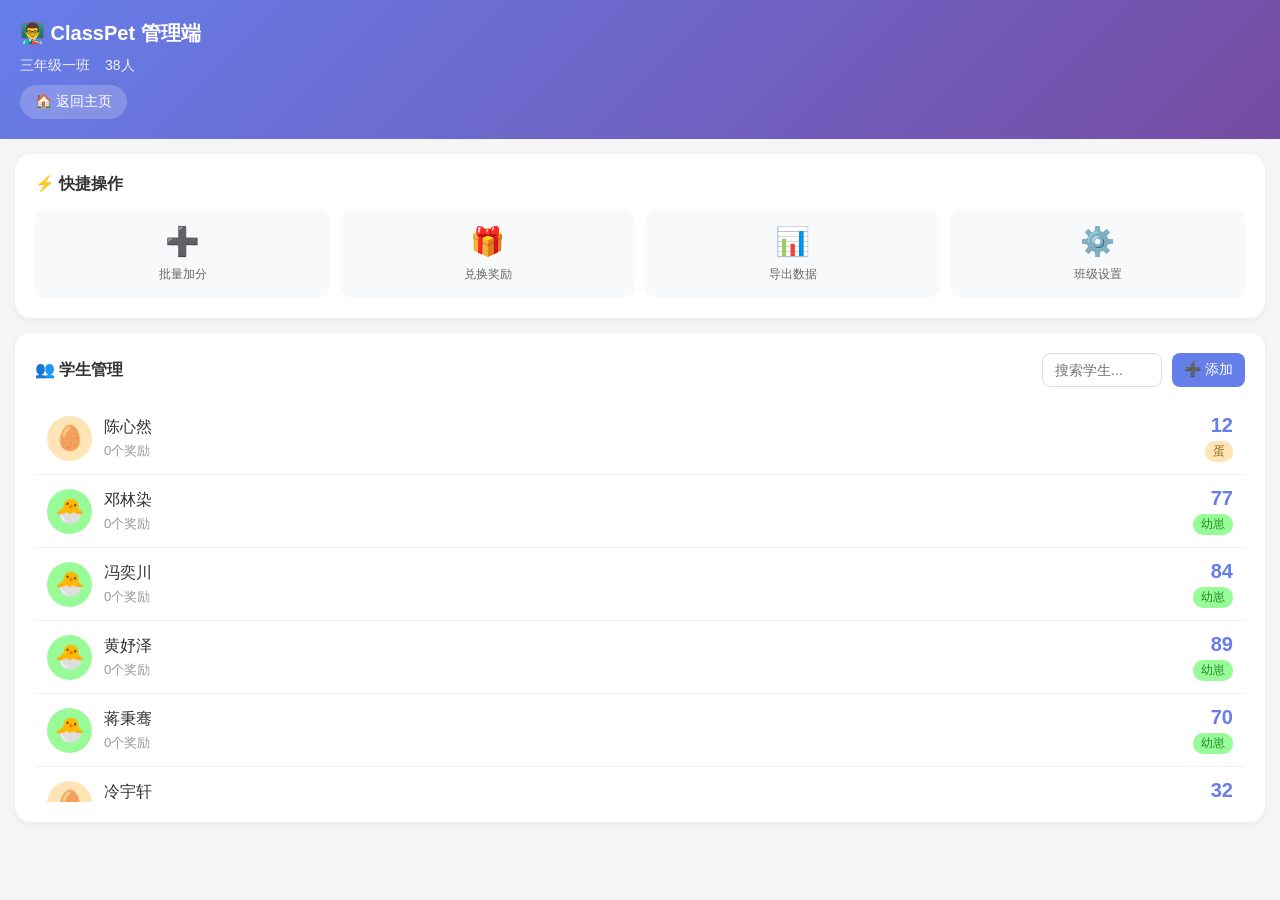
<file: admin.html>
<!DOCTYPE html>
<html lang="zh-CN">
<head>
    <meta charset="UTF-8">
    <meta name="viewport" content="width=device-width, initial-scale=1.0, maximum-scale=1.0, user-scalable=no">
    <title>ClassPet Pro - 教师管理</title>
    <link rel="stylesheet" href="assets/css/admin.css">
</head>
<body>
    <div id="app">
        <!-- 顶部 -->
        <header class="admin-header">
            <h1>👨‍🏫 ClassPet 管理端</h1>
            <div class="header-info">
                <span class="class-name">三年级一班</span>
                <span class="student-count">38人</span>
            </div>
            <a href="index.html" class="btn-back">🏠 返回主页</a>
        </header>

        <!-- 主内容 -->
        <main class="admin-main">
            <!-- 快捷操作 -->
            <section class="quick-actions">
                <h2>⚡ 快捷操作</h2>
                <div class="action-grid">
                    <button class="action-btn" id="btnAddScore">
                        <span class="icon">➕</span>
                        <span class="label">批量加分</span>
                    </button>
                    <button class="action-btn" id="btnQuickRedeem">
                        <span class="icon">🎁</span>
                        <span class="label">兑换奖励</span>
                    </button>
                    <button class="action-btn" id="btnExport">
                        <span class="icon">📊</span>
                        <span class="label">导出数据</span>
                    </button>
                    <button class="action-btn" id="btnSettings">
                        <span class="icon">⚙️</span>
                        <span class="label">班级设置</span>
                    </button>
                </div>
            </section>

            <!-- 学生列表 -->
            <section class="student-list-section">
                <div class="section-header">
                    <h2>👥 学生管理</h2>
                    <div class="search-box">
                        <input type="text" id="searchStudent" placeholder="搜索学生...">
                        <button id="btnAddStudent">➕ 添加</button>
                    </div>
                </div>
                <div class="student-list" id="studentList">
                    <!-- 动态生成 -->
                </div>
            </section>
        </main>

        <!-- 学生详情/编辑弹窗 -->
        <div class="modal" id="studentEditModal">
            <div class="modal-content">
                <div class="modal-header">
                    <h3 id="editModalTitle">编辑学生</h3>
                    <button class="close-btn" id="closeEditModal">&times;</button>
                </div>
                <div class="form-group">
                    <label>姓名</label>
                    <input type="text" id="editName" placeholder="学生姓名">
                </div>
                <div class="form-group">
                    <label>当前积分</label>
                    <input type="number" id="editScore" placeholder="0">
                </div>
                <div class="form-group">
                    <label>当前阶段</label>
                    <div class="stage-display" id="editStage">蛋</div>
                </div>
                <div class="form-actions">
                    <button class="btn-secondary" id="btnCancelEdit">取消</button>
                    <button class="btn-primary" id="btnSaveStudent">保存</button>
                    <button class="btn-danger" id="btnDeleteStudent">删除</button>
                </div>
            </div>
        </div>

        <!-- 批量加分弹窗 -->
        <div class="modal" id="batchScoreModal">
            <div class="modal-content">
                <div class="modal-header">
                    <h3>批量加分</h3>
                    <button class="close-btn" id="closeBatchModal">&times;</button>
                </div>
                <div class="batch-options">
                    <label>选择学生</label>
                    <div class="student-select-list" id="batchStudentList">
                        <!-- 复选框列表 -->
                    </div>
                    <div class="select-all">
                        <input type="checkbox" id="selectAll">
                        <label for="selectAll">全选</label>
                    </div>
                </div>
                <div class="form-group">
                    <label>加分数量</label>
                    <div class="score-input-group">
                        <button class="btn-score-preset" data-value="1">+1</button>
                        <button class="btn-score-preset" data-value="5">+5</button>
                        <button class="btn-score-preset" data-value="10">+10</button>
                        <input type="number" id="batchScoreValue" placeholder="自定义">
                    </div>
                </div>
                <div class="form-actions">
                    <button class="btn-secondary" id="btnCancelBatch">取消</button>
                    <button class="btn-primary" id="btnConfirmBatch">确认加分</button>
                </div>
            </div>
        </div>

        <!-- 班级设置弹窗 -->
        <div class="modal" id="settingsModal">
            <div class="modal-content modal-large">
                <div class="modal-header">
                    <h3>⚙️ 班级设置</h3>
                    <button class="close-btn" id="closeSettingsModal">&times;</button>
                </div>
                
                <div class="settings-tabs">
                    <button class="tab-btn active" data-tab="basic">基础设置</button>
                    <button class="tab-btn" data-tab="stages">进化阶段</button>
                    <button class="tab-btn" data-tab="rewards">奖励设置</button>
                </div>
                
                <div class="tab-content" id="settingsContent">
                    <!-- 基础设置 -->
                    <div class="tab-panel active" data-panel="basic">
                        <div class="form-group">
                            <label>班级名称</label>
                            <input type="text" id="settingClassName" value="三年级一班">
                        </div>
                        <div class="form-group">
                            <label>教师密码</label>
                            <input type="text" id="settingPassword" value="1234">
                        </div>
                    </div>
                    
                    <!-- 进化阶段 -->
                    <div class="tab-panel" data-panel="stages">
                        <div class="stages-list" id="stagesList">
                            <!-- 动态生成 -->
                        </div>
                    </div>
                    
                    <!-- 奖励设置 -->
                    <div class="tab-panel" data-panel="rewards">
                        <div class="rewards-list" id="rewardsList">
                            <!-- 动态生成 -->
                        </div>
                        <button class="btn-add" id="btnAddReward">➕ 添加奖励</button>
                    </div>
                </div>
                
                <div class="form-actions">
                    <button class="btn-secondary" id="btnCancelSettings">取消</button>
                    <button class="btn-primary" id="btnSaveSettings">保存设置</button>
                </div>
            </div>
        </div>

        <!-- 导出弹窗 -->
        <div class="modal" id="exportModal">
            <div class="modal-content">
                <div class="modal-header">
                    <h3>📊 导出数据</h3>
                    <button class="close-btn" id="closeExportModal">&times;</button>
                </div>
                <div class="export-options">
                    <button class="export-btn" id="exportExcel">
                        <span class="icon">📗</span>
                        <span>导出Excel</span>
                    </button>
                    <button class="export-btn" id="exportJSON">
                        <span class="icon">📄</span>
                        <span>导出JSON</span>
                    </button>
                    <button class="export-btn" id="shareData">
                        <span class="icon">🔗</span>
                        <span>分享数据</span>
                    </button>
                </div>
            </div>
        </div>

        <!--  Toast 提示 -->
        <div class="toast" id="toast"></div>
    </div>

    <script src="js/pets.js"></script>
    <script src="js/audio.js"></script>
    <script src="js/effects.js"></script>
    <script src="js/feishu-sync.js"></script>
    <script src="js/admin.js"></script>
</body>
</html>
</file>
<file: assets/css/admin.css>
/* ClassPet Pro - 手机管理端样式 */

* {
    margin: 0;
    padding: 0;
    box-sizing: border-box;
    -webkit-tap-highlight-color: transparent;
}

body {
    font-family: -apple-system, BlinkMacSystemFont, 'Segoe UI', 'PingFang SC', 'Microsoft YaHei', sans-serif;
    background: #f5f5f5;
    min-height: 100vh;
    padding-bottom: 20px;
}

/* 顶部 */
.admin-header {
    background: linear-gradient(135deg, #667eea 0%, #764ba2 100%);
    color: white;
    padding: 20px;
    position: sticky;
    top: 0;
    z-index: 100;
}

.admin-header h1 {
    font-size: 20px;
    margin-bottom: 10px;
}

.header-info {
    display: flex;
    gap: 15px;
    font-size: 14px;
    opacity: 0.9;
}

.btn-back {
    display: inline-block;
    margin-top: 10px;
    padding: 8px 15px;
    background: rgba(255,255,255,0.2);
    color: white;
    text-decoration: none;
    border-radius: 20px;
    font-size: 14px;
    cursor: pointer;
    -webkit-tap-highlight-color: rgba(0,0,0,0.1);
}

.btn-back:active {
    background: rgba(255,255,255,0.3);
}

/* 快捷操作 */
.quick-actions {
    background: white;
    margin: 15px;
    padding: 20px;
    border-radius: 15px;
    box-shadow: 0 2px 10px rgba(0,0,0,0.05);
}

.quick-actions h2 {
    font-size: 16px;
    margin-bottom: 15px;
    color: #333;
}

.action-grid {
    display: grid;
    grid-template-columns: repeat(4, 1fr);
    gap: 10px;
}

.action-btn {
    display: flex;
    flex-direction: column;
    align-items: center;
    padding: 15px 5px;
    border: none;
    background: #f8f9fa;
    border-radius: 12px;
    cursor: pointer;
    transition: all 0.2s;
}

.action-btn .icon {
    font-size: 28px;
    margin-bottom: 8px;
}

.action-btn .label {
    font-size: 12px;
    color: #666;
}

.action-btn:active {
    transform: scale(0.95);
    background: #e9ecef;
}

/* 学生列表 */
.student-list-section {
    background: white;
    margin: 15px;
    padding: 20px;
    border-radius: 15px;
    box-shadow: 0 2px 10px rgba(0,0,0,0.05);
}

.section-header {
    display: flex;
    justify-content: space-between;
    align-items: center;
    margin-bottom: 15px;
}

.section-header h2 {
    font-size: 16px;
    color: #333;
}

.search-box {
    display: flex;
    gap: 10px;
}

.search-box input {
    padding: 8px 12px;
    border: 1px solid #ddd;
    border-radius: 8px;
    font-size: 14px;
    width: 120px;
}

.search-box button {
    padding: 8px 12px;
    background: #667eea;
    color: white;
    border: none;
    border-radius: 8px;
    font-size: 14px;
    cursor: pointer;
}

/* 学生列表项 */
.student-list {
    max-height: 400px;
    overflow-y: auto;
}

.student-item {
    display: flex;
    align-items: center;
    padding: 12px;
    border-bottom: 1px solid #f0f0f0;
    cursor: pointer;
    transition: background 0.2s;
}

.student-item:last-child {
    border-bottom: none;
}

.student-item:active {
    background: #f8f9fa;
}

.student-avatar {
    width: 45px;
    height: 45px;
    border-radius: 50%;
    display: flex;
    align-items: center;
    justify-content: center;
    font-size: 24px;
    margin-right: 12px;
}

.student-info {
    flex: 1;
}

.student-name {
    font-size: 16px;
    font-weight: 500;
    color: #333;
    margin-bottom: 4px;
}

.student-meta {
    font-size: 13px;
    color: #999;
}

.student-score {
    text-align: right;
}

.score-value {
    font-size: 20px;
    font-weight: 700;
    color: #667eea;
}

.stage-tag {
    font-size: 12px;
    padding: 2px 8px;
    border-radius: 10px;
    margin-top: 4px;
    display: inline-block;
}

.stage-egg { background: #FFE4B5; color: #8B6914; }
.stage-baby { background: #98FB98; color: #228B22; }
.stage-young { background: #87CEEB; color: #1E90FF; }
.stage-adult { background: #DDA0DD; color: #8B008B; }

/* 弹窗 */
.modal {
    display: none;
    position: fixed;
    top: 0;
    left: 0;
    width: 100%;
    height: 100%;
    background: rgba(0,0,0,0.5);
    z-index: 1000;
    justify-content: center;
    align-items: flex-end;
}

.modal.active {
    display: flex;
}

.modal-content {
    background: white;
    width: 100%;
    max-height: 90vh;
    border-radius: 20px 20px 0 0;
    padding: 20px;
    animation: slideUp 0.3s ease;
    overflow-y: auto;
}

.modal-large {
    max-height: 95vh;
}

@keyframes slideUp {
    from { transform: translateY(100%); }
    to { transform: translateY(0); }
}

.modal-header {
    display: flex;
    justify-content: space-between;
    align-items: center;
    margin-bottom: 20px;
}

.modal-header h3 {
    font-size: 18px;
    color: #333;
}

.close-btn {
    font-size: 28px;
    color: #999;
    background: none;
    border: none;
    cursor: pointer;
}

/* 表单 */
.form-group {
    margin-bottom: 20px;
}

.form-group label {
    display: block;
    font-size: 14px;
    color: #666;
    margin-bottom: 8px;
}

.form-group input {
    width: 100%;
    padding: 12px;
    border: 1px solid #ddd;
    border-radius: 10px;
    font-size: 16px;
}

.form-group input:focus {
    outline: none;
    border-color: #667eea;
}

.stage-display {
    padding: 12px;
    background: #f8f9fa;
    border-radius: 10px;
    text-align: center;
    font-size: 18px;
    color: #667eea;
}

.form-actions {
    display: flex;
    gap: 10px;
    margin-top: 30px;
}

.form-actions button {
    flex: 1;
    padding: 14px;
    border: none;
    border-radius: 10px;
    font-size: 16px;
    cursor: pointer;
    transition: all 0.2s;
}

.btn-secondary {
    background: #f0f0f0;
    color: #666;
}

.btn-primary {
    background: linear-gradient(135deg, #667eea 0%, #764ba2 100%);
    color: white;
}

.btn-danger {
    background: #ff6b6b;
    color: white;
}

/* 批量选择 */
.student-select-list {
    max-height: 250px;
    overflow-y: auto;
    margin-bottom: 15px;
}

.select-item {
    display: flex;
    align-items: center;
    padding: 12px;
    border-bottom: 1px solid #f0f0f0;
}

.select-item input[type="checkbox"] {
    width: 20px;
    height: 20px;
    margin-right: 12px;
}

.select-all {
    padding: 12px;
    border-top: 2px solid #e0e0e0;
    display: flex;
    align-items: center;
}

.select-all input {
    width: 20px;
    height: 20px;
    margin-right: 8px;
}

/* 分数输入 */
.score-input-group {
    display: flex;
    gap: 10px;
    align-items: center;
}

.btn-score-preset {
    padding: 10px 20px;
    border: 2px solid #667eea;
    background: white;
    color: #667eea;
    border-radius: 8px;
    font-size: 16px;
    cursor: pointer;
}

.btn-score-preset.active {
    background: #667eea;
    color: white;
}

.score-input-group input {
    width: 100px;
    text-align: center;
}

/* 设置标签页 */
.settings-tabs {
    display: flex;
    gap: 10px;
    margin-bottom: 20px;
    border-bottom: 1px solid #e0e0e0;
    padding-bottom: 10px;
}

.tab-btn {
    padding: 8px 16px;
    border: none;
    background: transparent;
    color: #666;
    font-size: 14px;
    cursor: pointer;
    border-radius: 8px;
}

.tab-btn.active {
    background: #667eea;
    color: white;
}

.tab-panel {
    display: none;
}

.tab-panel.active {
    display: block;
}

/* 阶段设置 */
.stage-setting-item {
    display: flex;
    align-items: center;
    padding: 12px;
    background: #f8f9fa;
    border-radius: 10px;
    margin-bottom: 10px;
}

.stage-emoji {
    font-size: 32px;
    margin-right: 12px;
}

.stage-info {
    flex: 1;
}

.stage-name {
    font-weight: 500;
    margin-bottom: 4px;
}

.stage-threshold {
    font-size: 13px;
    color: #999;
}

.stage-setting-item input {
    width: 80px;
    text-align: center;
}

/* 奖励设置 */
.reward-setting-item {
    display: flex;
    align-items: center;
    padding: 12px;
    background: #f8f9fa;
    border-radius: 10px;
    margin-bottom: 10px;
}

.reward-info {
    flex: 1;
}

.reward-name {
    font-weight: 500;
    margin-bottom: 4px;
}

.reward-cost {
    font-size: 13px;
    color: #667eea;
}

.btn-add {
    width: 100%;
    padding: 14px;
    border: 2px dashed #ddd;
    background: white;
    color: #666;
    border-radius: 10px;
    font-size: 16px;
    cursor: pointer;
    margin-top: 10px;
}

/* 导出选项 */
.export-options {
    display: flex;
    flex-direction: column;
    gap: 15px;
}

.export-btn {
    display: flex;
    align-items: center;
    padding: 20px;
    background: #f8f9fa;
    border: none;
    border-radius: 12px;
    cursor: pointer;
    transition: all 0.2s;
}

.export-btn .icon {
    font-size: 32px;
    margin-right: 15px;
}

.export-btn span:last-child {
    font-size: 16px;
    color: #333;
}

.export-btn:active {
    background: #e9ecef;
}

/* Toast */
.toast {
    position: fixed;
    bottom: 100px;
    left: 50%;
    transform: translateX(-50%) translateY(100px);
    background: rgba(0,0,0,0.8);
    color: white;
    padding: 12px 24px;
    border-radius: 25px;
    font-size: 14px;
    opacity: 0;
    transition: all 0.3s;
    z-index: 2000;
}

.toast.show {
    transform: translateX(-50%) translateY(0);
    opacity: 1;
}
</file>
